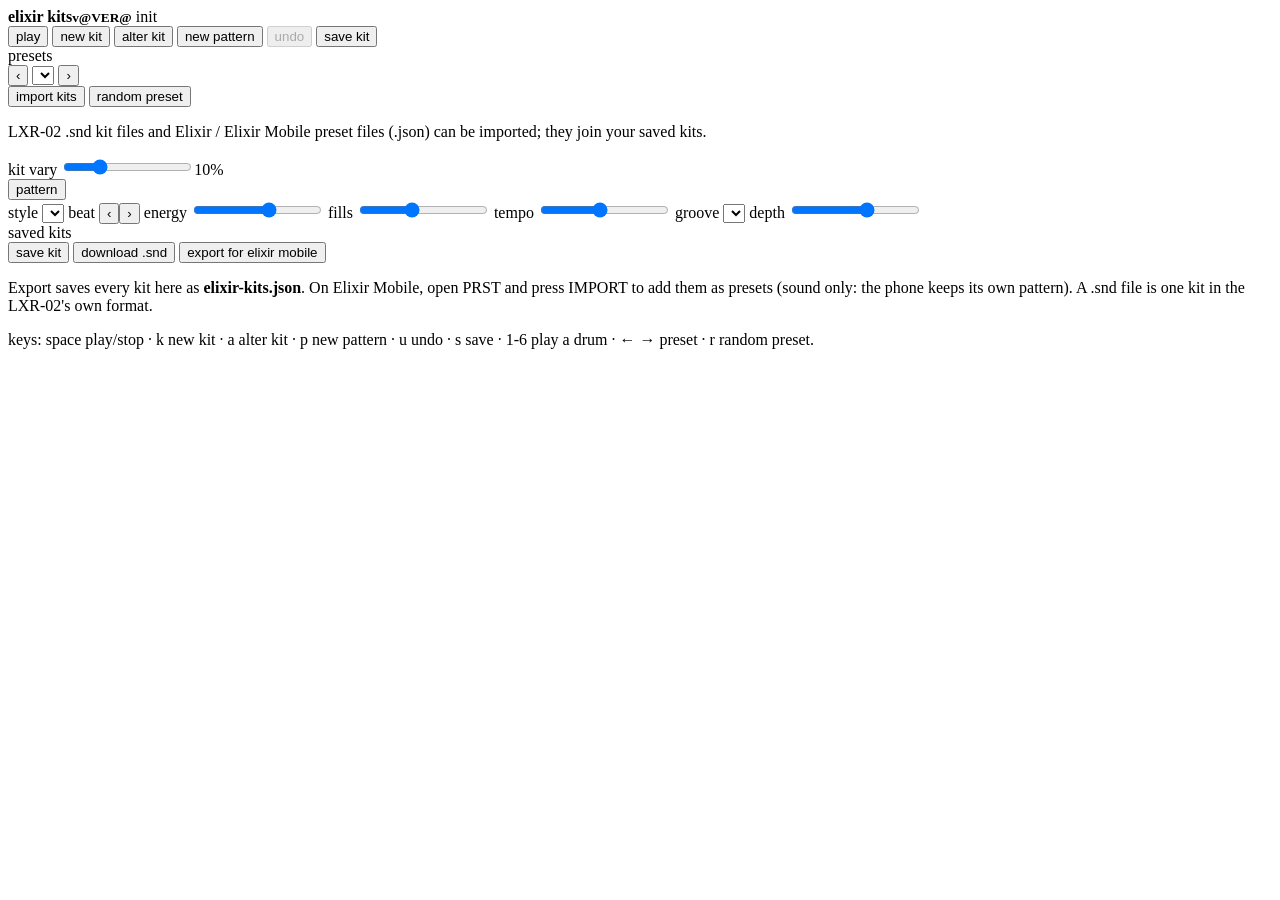
<file: index.src.html>
<!doctype html>
<html lang="en">
<meta charset="utf-8">
<title>Elixir Kits</title>
<meta name="viewport" content="width=device-width, initial-scale=1, viewport-fit=cover">
<meta name="theme-color" content="#151714">
<meta name="description" content="Elixir Kits: make new six-voice drum kits from the LXR-02 drum engine, hear them on a pattern, and save them for Elixir Mobile.">
<link rel="preconnect" href="https://fonts.googleapis.com">
<link rel="stylesheet" href="https://fonts.googleapis.com/css2?family=VT323&display=swap">
<style>
/*@CSS@*/
</style>

<main>
  <header class="top">
    <b class="title">elixir kits<small>v@VER@</small></b>
    <span class="kitname" id="kit-name">init</span>
  </header>

  <section class="card transport">
    <button class="big" id="play" type="button" data-key="space" title="Play / stop (space)">play</button>
    <button class="big" id="new-kit" type="button" data-key="k" title="New kit (k)">new kit</button>
    <button class="big" id="alter-kit" type="button" data-key="a" title="Alter kit: vary every unlocked drum by the vary amount (a)">alter kit</button>
    <button class="big" id="new-pat" type="button" data-key="p" title="New pattern (p)">new pattern</button>
    <button class="big" id="undo" type="button" data-key="u" title="Undo (u)" disabled>undo</button>
    <button class="big" id="save-top" type="button" data-key="s" title="Save drum kit (s)">save kit</button>
  </section>

  <div class="col kitcol">
  <section class="card presetcard">
    <div class="head"><span>presets</span><span class="dim" id="preset-count"></span></div>
    <div class="presets">
      <button type="button" id="preset-prev" aria-label="Previous preset" title="Previous preset (←)">‹</button>
      <select id="preset" aria-label="Preset"></select>
      <button type="button" id="preset-next" aria-label="Next preset" title="Next preset (→)">›</button>
    </div>
    <div class="row two">
      <button type="button" id="import">import kits</button>
      <button type="button" id="random-preset" title="Random preset (r)">random preset</button>
    </div>
    <input type="file" id="import-file" accept=".snd,.SND,.json,application/json,application/octet-stream" multiple hidden>
    <p class="note" id="import-msg">LXR-02 .snd kit files and Elixir / Elixir Mobile preset files (.json) can be imported; they join your saved kits.</p>
  </section>

  <section class="card kitcard">
    <div class="head"><span>kit</span>
      <label class="vary">vary <input type="range" id="vary" min="0" max="40" value="10"><output id="vary-out">10%</output></label>
    </div>
    <div class="macros" id="macros"></div>
    <div class="drums" id="drums"></div>
  </section>

  </div>

  <div class="col patcol">
  <section class="card patcard">
    <button class="head fold" id="pat-fold" type="button" aria-expanded="true" title="Fold the pattern"><span>pattern</span><span class="dim" id="pat-name"></span></button>
    <div class="foldbody">
    <div class="ctl">
      <label>style <select id="style"></select></label>
      <label>beat <span class="stepper"><button type="button" id="beat-prev" aria-label="Previous beat">‹</button><output id="beat-out"></output><button type="button" id="beat-next" aria-label="Next beat">›</button></span></label>
      <label>energy <input type="range" id="energy" min="0" max="100" value="60"><output id="energy-out"></output></label>
      <label>fills <input type="range" id="fills" min="0" max="100" value="40"><output id="fills-out"></output></label>
      <label>tempo <input type="range" id="tempo" min="60" max="200" value="124"><output id="tempo-out"></output></label>
      <label>groove <select id="groove"></select></label>
      <label>depth <input type="range" id="depth" min="0" max="100" value="60"><output id="depth-out"></output></label>
    </div>
    </div>
  </section>

  <section class="card">
    <div class="head"><span>saved kits</span><span class="dim" id="saved-count"></span></div>
    <div class="row">
      <button id="save" type="button" title="Save kit (s)">save kit</button>
      <button id="snd" type="button">download .snd</button>
      <button id="export" type="button">export for elixir mobile</button>
    </div>
    <ul class="saved" id="saved"></ul>
    <p class="note">Export saves every kit here as <b>elixir-kits.json</b>. On Elixir Mobile, open PRST and press IMPORT to add them as presets (sound only: the phone keeps its own pattern). A .snd file is one kit in the LXR-02's own format.</p>
  </section>
  </div>
  <p class="keys">keys: space play/stop · k new kit · a alter kit · p new pattern · u undo · s save · 1-6 play a drum · ← → preset · r random preset.</p>
</main>

<script id="engine">
/*@ENGINE@*/
</script>

<script id="player">
/*@PLAYER@*/
</script>

<script>
/*@APP@*/
</script>
</html>
</file>
